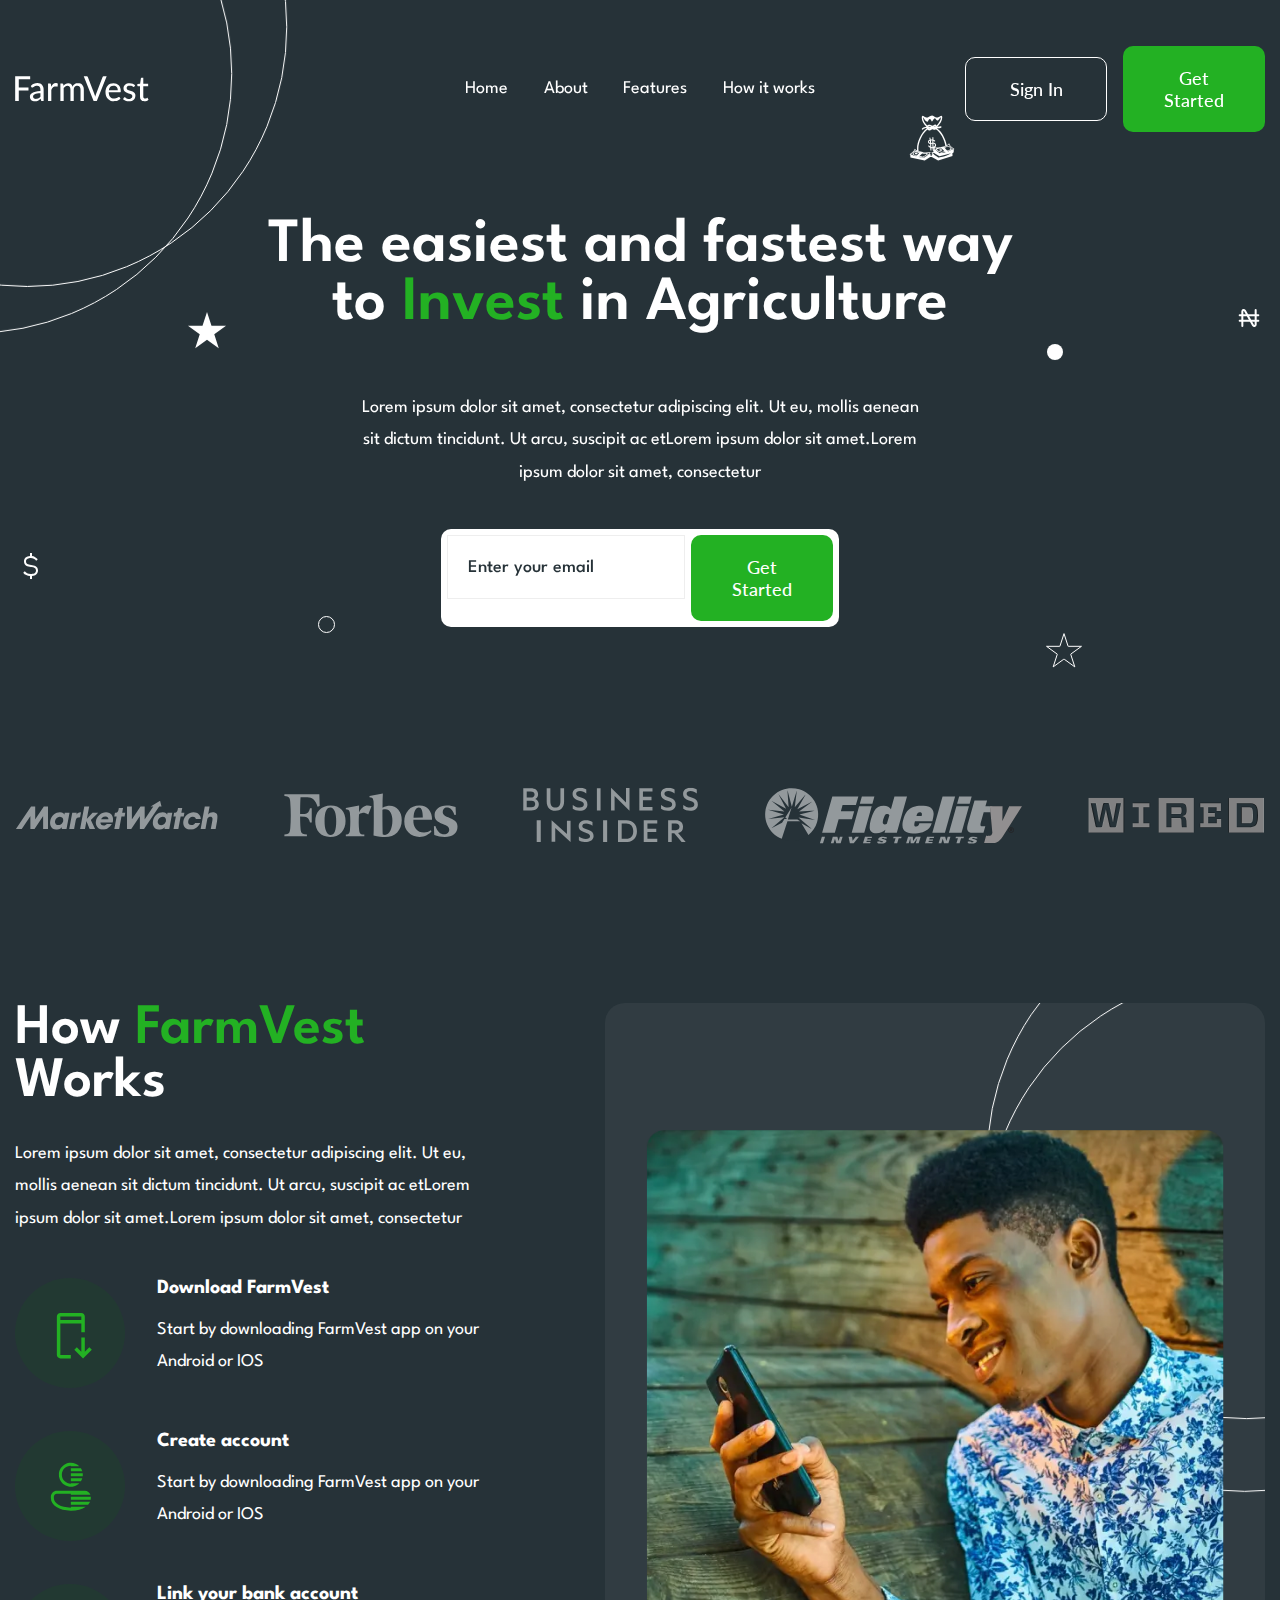
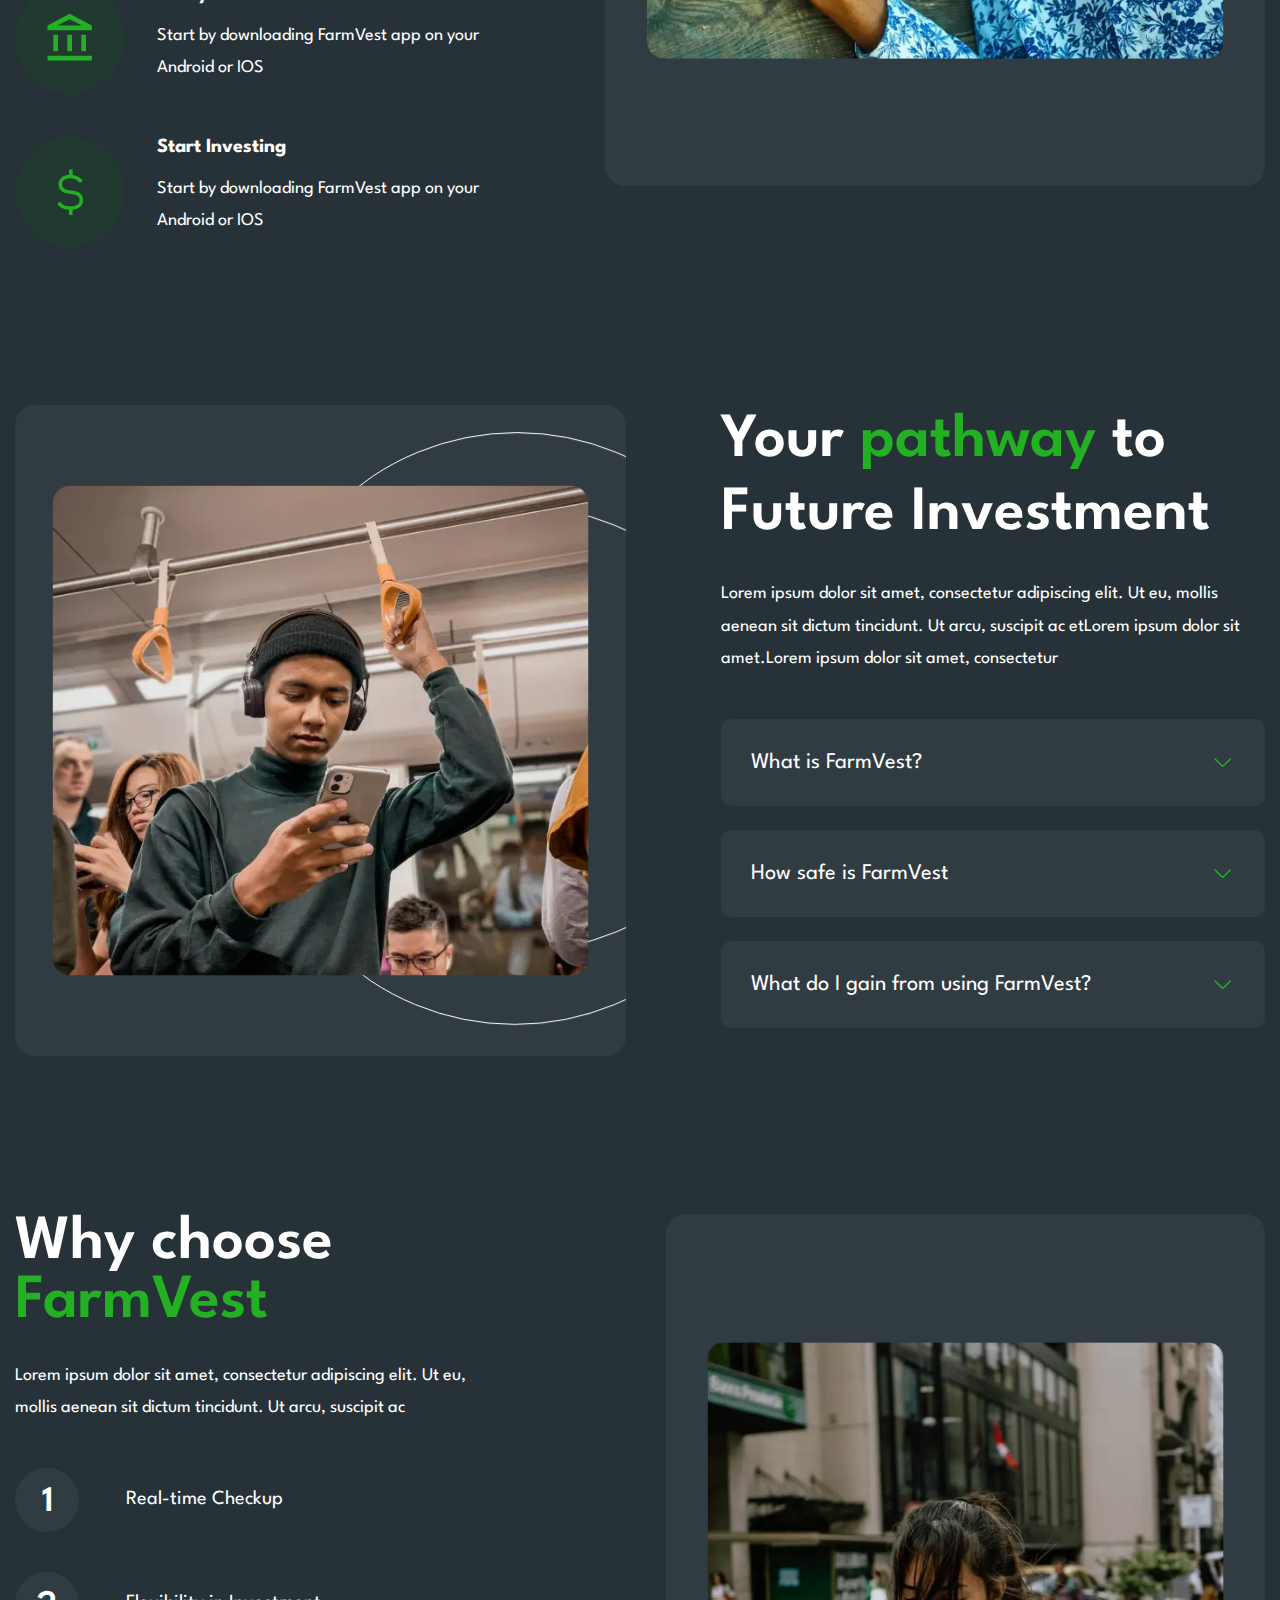
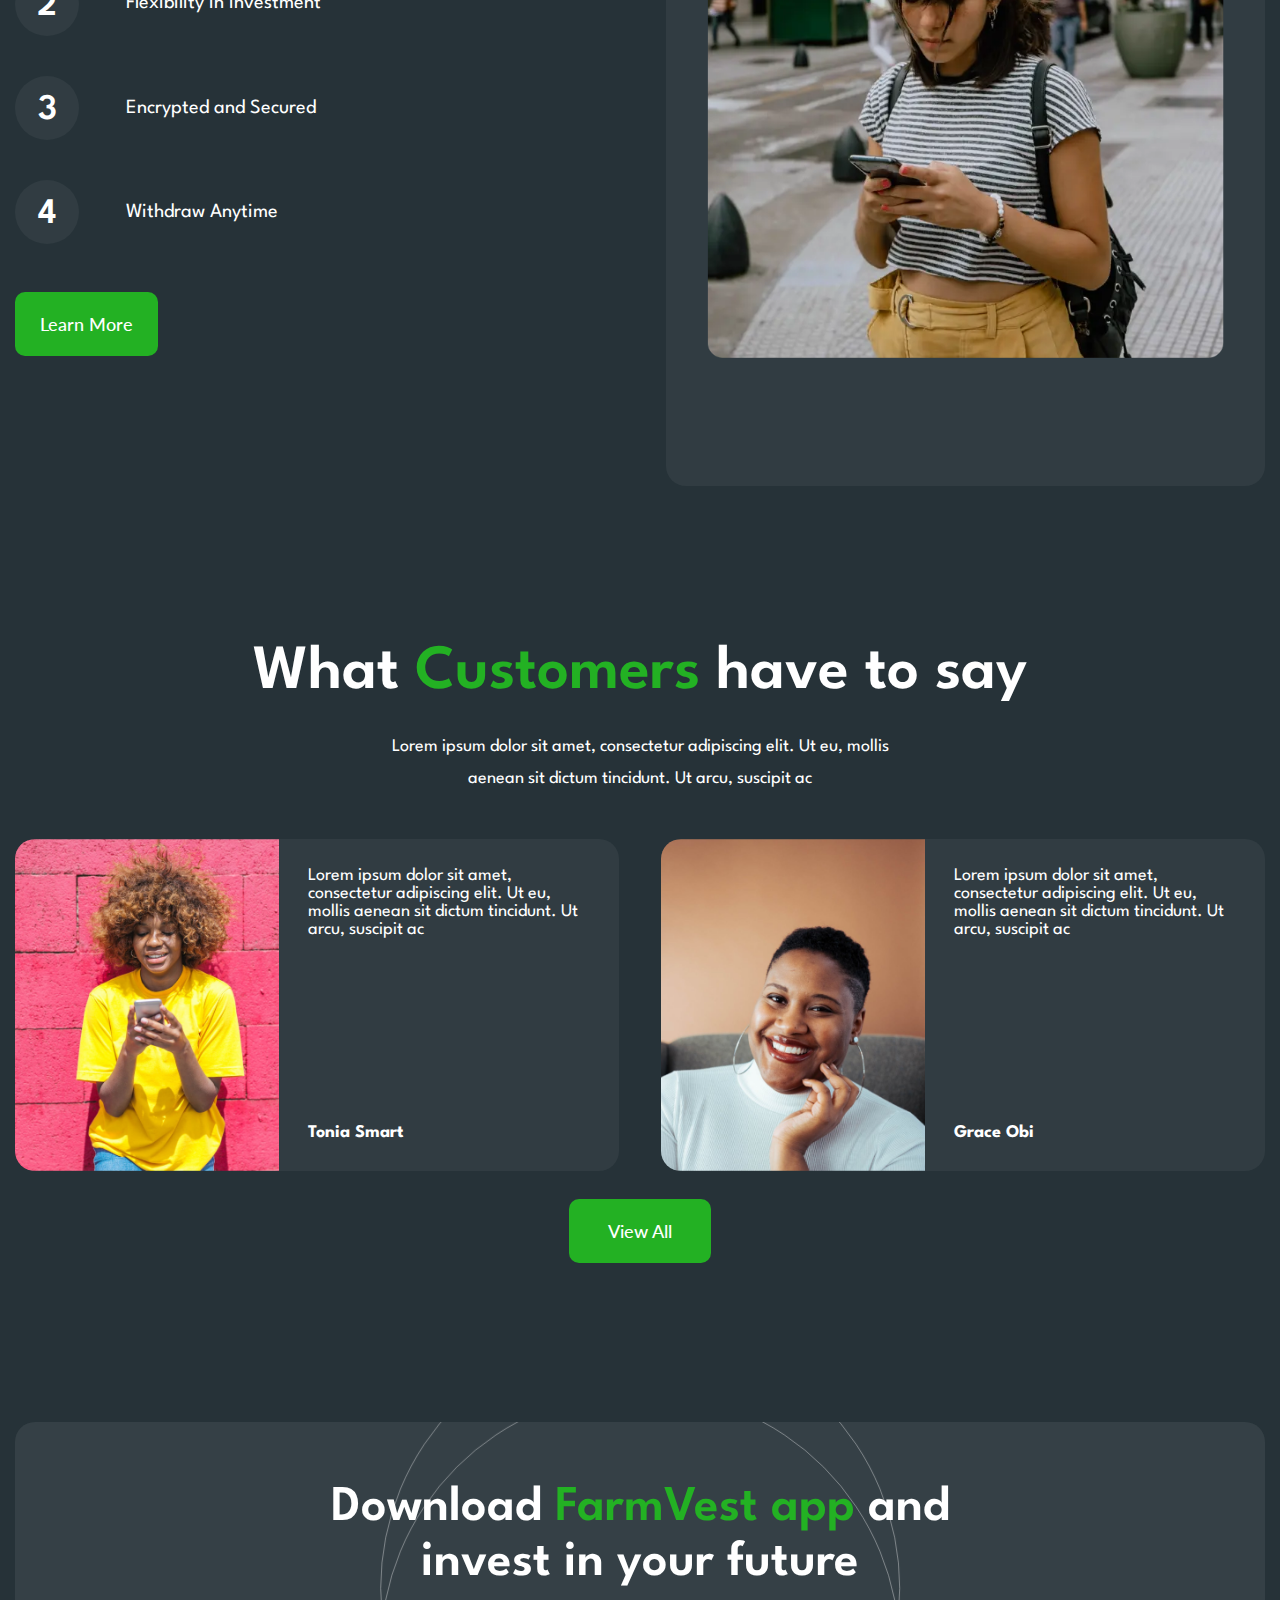
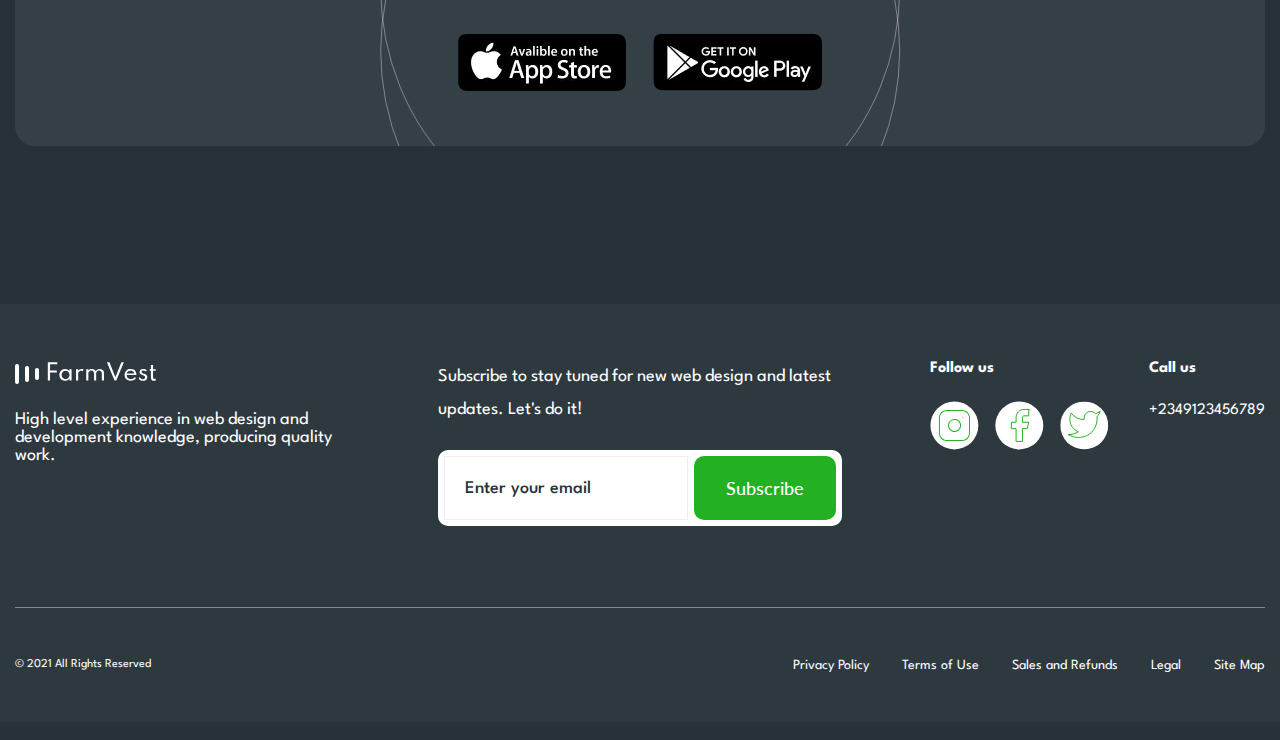
<file: index.html>
<!DOCTYPE html>
<html lang="en">

<head>
	<title>FarmVest</title>
	<meta charset="UTF-8">
	<meta name="format-detection" content="telephone=no">
	<!-- <style>body{opacity: 0;}</style> -->
	<link rel="stylesheet" href="css/style.min.css?_v=20231008101848">
	<link rel="shortcut icon" href="favicon.ico">
	<!-- <meta name="robots" content="noindex, nofollow"> -->
	<meta name="viewport" content="width=device-width, initial-scale=1.0">
</head>

<body>
	<div class="wrapper">
		<header class="header">
			<div class="header__container-big">
				<a href="" class="header__logo"><img src="img/FarmVest.svg" alt="Logo"></a>
				<div class="header__memu menu">
					<div class="menu__body">
						<ul class="menu__list">
							<li class="menu__item"><a href="" class="menu__link">Home</a></li>
							<li class="menu__item"><a href="" class="menu__link">About</a></li>
							<li class="menu__item"><a href="" class="menu__link">Features</a></li>
							<li class="menu__item"><a href="" class="menu__link">How it works</a></li>
						</ul>
					</div>
				</div>
				<div class="header__actions">
					<button class="header__button button button_border">Sign In</button>
					<button type="button" data-da=".menu__body,767.98" class="header__button button">Get Started</button>
					<button type="button" class="menu__icon icon-menu"><span></span></button>
				</div>
			</div>
		</header>
		<main class="page">
			<section class="page__main main-block">
				<div data-prlx-parent class="main-block__container-big">
					<div class="main-block__container">
						<div class="main-block__content">
							<h class="main-block__title title">
								The easiest and fastest way to <span>Invest</span> in Agriculture
							</h>
							<div class="main-block__text text">
								Lorem ipsum dolor sit amet, consectetur adipiscing elit. Ut eu, mollis aenean sit dictum
								tincidunt.
								Ut
								arcu, suscipit ac etLorem ipsum dolor sit amet.Lorem ipsum dolor sit amet, consectetur
							</div>
							<div class="main-block__form">
								<form action="#" class="form">
									<input data-required="email" autocomplete="off" type="text" name="form[]" data-error="Error" placeholder="Enter your email" class="form__input input">
									<button type="submit" class="form__button button">Get Started</button>
								</form>
							</div>
						</div>
						<div data-coefficient="100" data-prlx data-direction="1" class="main-block__icons icons-main-block">
							<div data-prlx-mouse data-prlx-cx="300" data-prlx-cy="300" data-prlx-dyr data-prlx-dxr class="icons-main-block__circle icons-main-block__circle_1"></div>
							<div data-prlx-mouse data-prlx-cx="300" data-prlx-cy="300" class="icons-main-block__circle icons-main-block__circle_2"></div>
							<div data-prlx-mouse data-prlx-cx="10" data-prlx-cy="10" class="icons-main-block__item icons-main-block__item_1">
								<img src="img/main-block/icons/01.svg" alt="icon">
							</div>
							<div data-prlx-mouse data-prlx-cx="10" data-prlx-cy="10" data-prlx-dxr data-prlx-dyr class="icons-main-block__item icons-main-block__item_2">
								<img src="img/main-block/icons/02.svg" alt="icon">
							</div>
							<div data-prlx-mouse data-prlx-cx="10" data-prlx-cy="10" class="icons-main-block__item icons-main-block__item_3">
								<img src="img/main-block/icons/03.svg" alt="icon">
							</div>
							<div data-prlx-mouse data-prlx-cx="10" data-prlx-cy="10" data-prlx-dxr data-prlx-dyr class="icons-main-block__item icons-main-block__item_4">
								<img src="img/main-block/icons/04.svg" alt="icon">
							</div>
							<div data-prlx-mouse data-prlx-cx="10" data-prlx-cy="10" class="icons-main-block__item icons-main-block__item_5">
								<img src="img/main-block/icons/05.svg" alt="icon">
							</div>
							<div data-prlx-mouse data-prlx-cx="10" data-prlx-cy="10" data-prlx-dxr data-prlx-dyr class="icons-main-block__item icons-main-block__item_6">
								<img src="img/main-block/icons/06.svg" alt="icon">
							</div>
							<div data-prlx-mouse data-prlx-cx="10" data-prlx-cy="10" class="icons-main-block__item icons-main-block__item_7">
								<img src="img/main-block/icons/07.svg" alt="icon">
							</div>
						</div>
					</div>
				</div>
			</section>
			<div class="page__partners partners">
				<div class="partners__container-big">
					<div class="partners__container">
						<div class="partners__item">
							<img src="img/partners-block/MarketWatch Logo.svg" alt="MarketWatch-partner">
						</div>
						<div class="partners__item">
							<img src="img/partners-block/Forbes.com Logo.svg" alt="Forbes-partner">
						</div>
						<div class="partners__item">
							<img src="img/partners-block/Business Insider Logo.svg" alt="Business-partner">
						</div>
						<div class="partners__item">
							<img src="img/partners-block/Fidelity Management and Research Company Logo.svg" alt="Fidelity-partner">
						</div>
						<div class="partners__item">
							<img src="img/partners-block/WIRED UK Logo undefined.svg" alt="WIRED-parner">
						</div>
					</div>
				</div>
			</div>
			<section data-prlx-mouse-wrapper class="page__how how">
				<div class="how__container-big">
					<div class="how__container">
						<div class="how__content">
							<h2 class="how__title title title_s64">How <span>FarmVest</span> Works</h2>
							<div class="how__text text">
								<p>
									Lorem ipsum dolor sit amet, consectetur adipiscing elit. Ut eu, mollis aenean sit dictum
									tincidunt. Ut arcu, suscipit ac etLorem ipsum dolor sit amet.Lorem ipsum dolor sit amet,
									consectetur
								</p>
							</div>
							<div class="how__steps steps-how">
								<div class="steps-how__item">
									<div class="steps-how__icon">
										<img src="img/how-block/carbon_mobile-download.svg" alt="icon">
									</div>
									<div class="steps-how__body">
										<div class="steps-how__title">Download FarmVest</div>
										<div class="steps-how__text text">Start by downloading FarmVest app
											on your Android or IOS</div>
									</div>
								</div>
								<div class="steps-how__item">
									<div class="steps-how__icon">
										<img src="img/how-block/fluent_inprivate-account-28-regular.svg" alt="icon">
									</div>
									<div class="steps-how__body">
										<div class="steps-how__title">Create account</div>
										<div class="steps-how__text text">Start by downloading FarmVest app
											on your Android or IOS</div>
									</div>
								</div>
								<div class="steps-how__item">
									<div class="steps-how__icon">
										<img src="img/how-block/ic_outline-account-balance.svg" alt="icon">
									</div>
									<div class="steps-how__body">
										<div class="steps-how__title">Link your bank account</div>
										<div class="steps-how__text text">Start by downloading FarmVest app
											on your Android or IOS</div>
									</div>
								</div>
								<div class="steps-how__item">
									<div class="steps-how__icon">
										<img src="img/how-block/carbon_currency-dollar.svg" alt="icon">
									</div>
									<div class="steps-how__body">
										<div class="steps-how__title">Start Investing</div>
										<div class="steps-how__text text">Start by downloading FarmVest app
											on your Android or IOS</div>
									</div>
								</div>
							</div>
						</div>
						<div data-prlx-parent class="how__image image-block">
							<div data-coefficient="50" data-prlx data-direction="-1" class="image-block__item">
								<picture><source srcset="img/how-block/unsplash_G_ov3T7WCZg.webp" type="image/webp"><img src="img/how-block/unsplash_G_ov3T7WCZg.png" alt="how-img"></picture>
							</div>
							<div data-prlx-mouse data-prlx-cx="300" data-prlx-cy="300" class="image-block__circle image-block__circle_1"></div>
							<div data-prlx-mouse data-prlx-cx="300" data-prlx-cy="300" data-prlx-dxr data-prlx-dyr class="image-block__circle image-block__circle_2"></div>
						</div>
					</div>
				</div>
			</section>
			<section data-prlx-mouse-wrapper class="page__pathway pathway">
				<div class="pathway__container-big">
					<div class="pathway__container">
						<div data-prlx-parent class="pathway__image image-block">
							<div data-coefficient="50" data-prlx data-direction="-1" class="image-block__item">
								<picture><source srcset="img/pathway-block/unsplash_oqY09oVTa3k.webp" type="image/webp"><img src="img/pathway-block/unsplash_oqY09oVTa3k.png" alt="pathway-img"></picture>
							</div>
							<div data-prlx-mouse data-prlx-cx="300" data-prlx-cy="300" class="image-block__circle image-block__circle_1"></div>
							<div data-prlx-mouse data-prlx-cx="300" data-prlx-cy="300" data-prlx-dxr data-prlx-dyr class="image-block__circle image-block__circle_2"></div>
						</div>
						<div class="pathway__content">
							<h2 class="pathway__title title">Your <span>pathway</span> to Future Investment</h2>
							<div class="pathway__text text">
								<p>
									Lorem ipsum dolor sit amet, consectetur adipiscing elit. Ut eu, mollis aenean sit dictum
									tincidunt. Ut arcu, suscipit ac etLorem ipsum dolor sit amet.Lorem ipsum dolor sit amet,
									consectetur
								</p>
							</div>
							<div data-spollers class="pathway__spollers spollers-pathway">
								<details class="spollers-pathway__item">
									<summary class="spollers-pathway__title">What is FarmVest?</summary>
									<div class="spollers-pathway__body text">Lorem ipsum dolor sit amet consectetur adipisicing
										elit.
										In quas
										perferendis quod ipsum quae sed maiores id debitis! Nesciunt officia nisi rem pariatur
										dolorum cumque quos! Explicabo quia natus amet.</div>
								</details>
								<details class="spollers-pathway__item">
									<summary class="spollers-pathway__title">How safe is FarmVest</summary>
									<div class="spollers-pathway__body text">Lorem ipsum dolor sit amet consectetur adipisicing
										elit.
										In quas
										perferendis quod ipsum quae sed maiores id debitis! Nesciunt officia nisi rem pariatur
										dolorum cumque quos! Explicabo quia natus amet.</div>
								</details>
								<details class="spollers-pathway__item">
									<summary class="spollers-pathway__title">What do I gain from using FarmVest?</summary>
									<div class="spollers-pathway__body text">Lorem ipsum dolor sit amet consectetur adipisicing
										elit.
										In quas
										perferendis quod ipsum quae sed maiores id debitis! Nesciunt officia nisi rem pariatur
										dolorum cumque quos! Explicabo quia natus amet.</div>
								</details>
							</div>
						</div>
					</div>
				</div>
			</section>
			<section data-prlx-mouse-wrapper class="page__why why">
				<div class="why__container-big">
					<div class="why__container">
						<div class="why__content">
							<h2 class="why__title title">Why choose <span>FarmVest</span></h2>
							<div class="why__text text">
								<p>
									Lorem ipsum dolor sit amet, consectetur adipiscing elit. Ut eu, mollis aenean sit dictum
									tincidunt. Ut arcu, suscipit ac
								</p>
							</div>
							<ol class="why__steps steps-why">
								<li class="steps-why__item">Real-time Checkup</li>
								<li class="steps-why__item">Flexibility in Investment</li>
								<li class="steps-why__item">Encrypted and Secured</li>
								<li class="steps-why__item">Withdraw Anytime</li>
							</ol>
							<a href="" class="why__button button">Learn More</a>
						</div>
						<div data-prlx-parent class="why__image image-block">
							<div data-coefficient="50" data-prlx data-direction="-1" class="image-block__item">
								<picture><source srcset="img/why-block/unsplash_L3W6GiQIRWA.webp" type="image/webp"><img src="img/why-block/unsplash_L3W6GiQIRWA.png" alt="why-image"></picture>
							</div>
						</div>
					</div>
				</div>
			</section>
			<section class="page__reviews reviews">
				<div class="reviews__container-big">
					<div class="reviews__container">
						<h2 class="reviews__title title">What <span>Customers</span> have to say</h2>
						<div class="reviews__text text">
							<p>
								Lorem ipsum dolor sit amet, consectetur adipiscing elit. Ut eu, mollis aenean sit dictum
								tincidunt. Ut arcu, suscipit ac
							</p>
						</div>
						<div class="reviews__items">
							<div class="reviews__item item-reviews">
								<div class="item-reviews__image-ibg">
									<img src="img/reviews-block/Rectangle 1.png" alt="Image">
								</div>
								<div class="item-reviews__body">
									<div class="item-reviews__text">Lorem ipsum dolor sit amet, consectetur adipiscing elit. Ut
										eu, mollis aenean sit dictum tincidunt. Ut arcu, suscipit ac</div>
									<div class="item-reviews__name">Tonia Smart</div>
								</div>
							</div>
							<div class="reviews__item item-reviews">
								<div class="item-reviews__image-ibg">
									<img src="img/reviews-block/Rectangle 2.png" alt="Image">
								</div>
								<div class="item-reviews__body">
									<div class="item-reviews__text">Lorem ipsum dolor sit amet, consectetur adipiscing elit. Ut
										eu, mollis aenean sit dictum tincidunt. Ut arcu, suscipit ac</div>
									<div class="item-reviews__name">Grace Obi</div>
								</div>
							</div>
						</div>
						<button type="button" class="reviews__button button">View All</button>
					</div>
				</div>
			</section>
			<section data-prlx-mouse-wrapper class="page__download download">
				<div class="download__container-big">
					<div class="download__container">
						<div class="download__body">
							<h2 class="download__title title  title_s56">Download <span>FarmVest app</span>
								and invest in your future</h2>
							<div class="download__apps">
								<a href="" class="download__app">
									<picture><source srcset="img/download-block/appstore.webp" type="image/webp"><img src="img/download-block/appstore.png" alt="AppStore"></picture>
								</a>
								<a href="" class="download__app">
									<picture><source srcset="img/download-block/Group.webp" type="image/webp"><img src="img/download-block/Group.png" alt="Google-play"></picture>
								</a>
							</div>
							<div data-prlx-mouse data-prlx-cx="300" data-prlx-cy="300" class="download__circle download__circle_1"></div>
							<div data-prlx-mouse data-prlx-cx="300" data-prlx-cy="300" data-prlx-dxr data-prlx-dyr class="download__circle download__circle_2"></div>
						</div>
					</div>
				</div>
			</section>
		</main>
		<footer class="footer">
			<div class="footer__container-big">
				<div class="footer__main main-footer">
					<div class="main-footer__info">
						<a href="" class="main-footer__logo">
							<img src="img/footer-block/SiteLogo.svg" alt="Logo">
						</a>
						<div class="main-footer__text">High level experience in web design and development knowledge, producing
							quality work.</div>
					</div>
					<div class="main-footer__form form-main">
						<div class="form-main__text text">Subscribe to stay tuned for new web design and latest updates. Let's do
							it!
						</div>
						<form action="#" class="form-main__form form">
							<input data-required="email" autocomplete="off" type="text" name="form[]" data-error="Error" placeholder="Enter your email" class="form__input input">
							<button type="submit" class="form__button button">Subscribe</button>
						</form>
					</div>
					<div class="main-footer__contacts">
						<div class="main-footer__social">
							<div class="main-footer__label">Follow us</div>
							<div class="social">
								<a href="" class="social__item">
									<img src="img/footer-block/footer-icon/inst.svg" alt="Insta">
								</a>
								<a href="" class="social__item">
									<img src="img/footer-block/footer-icon/facebook.svg" alt="facebook">
								</a>
								<a href="" class="social__item">
									<img src="img/footer-block/footer-icon/twitter.svg" alt="twitter">
								</a>
							</div>
						</div>
						<div class="main-footer__call-us">
							<div class="main-footer__label">Call us</div>
							<a href="tel:+2349123456789" class="main-footer__phone">+2349123456789</a>
						</div>
					</div>
				</div>
				<div class="footer__bottom">
					<div class="footer__copy">© 2021 All Rights Reserved</div>
					<nav class="footer__menu menu-footer">
						<ul class="menu-footer__list">
							<li class="menu-footer__item">
								<a href="" class="menu-footer__link">Privacy Policy</a>
							</li>
							<li class="menu-footer__item">
								<a href="" class="menu-footer__link">Terms of Use</a>
							</li>
							<li class="menu-footer__item">
								<a href="" class="menu-footer__link">Sales and Refunds</a>
							</li>
							<li class="menu-footer__item">
								<a href="" class="menu-footer__link">Legal</a>
							</li>
							<li class="menu-footer__item">
								<a href="" class="menu-footer__link">Site Map</a>
							</li>
						</ul>
					</nav>
				</div>
			</div>
		</footer>
	</div>
	<div id="popup" aria-hidden="true" class="popup">
		<div class="popup__wrapper">
			<div class="popup__content">
				<button data-close type="button" class="popup__close"></button>
				<div class="popup__text">

				</div>
			</div>
		</div>
	</div>
	<script src="js/app.min.js?_v=20231008101848"></script>
</body>

</html>
</file>
<file: css/style.min.css>
@charset "UTF-8";@import url(https://fonts.googleapis.com/css?family=League+Spartan:300,regular,500,600,700&display=swap);@import url(https://fonts.googleapis.com/css?family=Lato:regular,500&display=swap);*{padding:0;margin:0;border:0}*,:after,:before{-webkit-box-sizing:border-box;box-sizing:border-box}body,html{height:100%;min-width:320px}body{color:#fff;line-height:1;font-family:"League Spartan";font-size:1.125rem;-ms-text-size-adjust:100%;-moz-text-size-adjust:100%;-webkit-text-size-adjust:100%;-webkit-font-smoothing:antialiased;-moz-osx-font-smoothing:grayscale}button,input,textarea{font-family:"League Spartan";font-size:inherit;line-height:inherit}button{cursor:pointer;color:inherit;background-color:transparent}a{color:inherit;text-decoration:none}ul li{list-style:none}img{vertical-align:top}h1,h2,h3,h4,h5,h6{font-weight:inherit;font-size:inherit}body{background-color:#263238}.lock body{overflow:hidden;-ms-touch-action:none;touch-action:none;-ms-scroll-chaining:none;overscroll-behavior:none}.wrapper{min-height:100%;display:-webkit-box;display:-ms-flexbox;display:flex;-webkit-box-orient:vertical;-webkit-box-direction:normal;-ms-flex-direction:column;flex-direction:column;overflow:hidden}@supports (overflow:clip){.wrapper{overflow:clip}}.wrapper>main{-webkit-box-flex:1;-ms-flex:1 1 auto;flex:1 1 auto}.wrapper>*{min-width:0}[class*=__container]{max-width:88.75rem;margin:0 auto}[class*=__container-big]{max-width:103.125rem;-webkit-box-sizing:border-box;box-sizing:border-box;margin:0 auto;padding:0 .9375rem}.form{max-width:33.3125rem;background-color:#fff;border-radius:.625rem;display:-webkit-box;display:-ms-flexbox;display:flex;padding:.375rem;gap:.375rem;position:relative}.form__input{height:4rem;-webkit-box-flex:1;-ms-flex:1 1 auto;flex:1 1 auto;padding:0 1.25rem;color:#263238;font-weight:500}.form__input::-webkit-input-placeholder{color:#263238}.form__input::-moz-placeholder{color:#263238}.form__input:-ms-input-placeholder{color:#263238}.form__input::-ms-input-placeholder{color:#263238}.form__input::placeholder{color:#263238}.form__input._form-error{color:red}.form__input._form-error::-webkit-input-placeholder{color:red}.form__input._form-error::-moz-placeholder{color:red}.form__input._form-error:-ms-input-placeholder{color:red}.form__input._form-error::-ms-input-placeholder{color:red}.form__input._form-error::placeholder{color:red}.form__button{min-width:10.1875rem}.form__error{position:absolute;top:100%;left:0;color:red;font-size:1rem;margin:.625rem;padding-left:1.625rem}.button{font-family:Lato;font-weight:500;text-align:center;display:inline-block;line-height:1.2222222222;padding:1.3125rem 1.5625rem;background-color:#23b123;border-radius:.625rem;-webkit-transition:all .3s ease 0s;transition:all .3s ease 0s}.button_border{background-color:transparent;border:1px solid #fff;padding:1.25rem 1.5625rem}.button--fw{width:100%}input[type=email],input[type=tel],input[type=text],textarea{-webkit-appearance:none;-moz-appearance:none;appearance:none}.input{border-radius:0!important;width:100%;display:block;padding:0 20px;border:1px solid #eee}.input[placeholder]:not([data-placeholder-nohiden])::-webkit-input-placeholder{-webkit-transition:opacity .3s;transition:opacity .3s}.input[placeholder]:not([data-placeholder-nohiden])::-moz-placeholder{-moz-transition:opacity .3s;transition:opacity .3s}.input[placeholder]:not([data-placeholder-nohiden]):-ms-input-placeholder{-ms-transition:opacity .3s;transition:opacity .3s}.input[placeholder]:not([data-placeholder-nohiden])::-ms-input-placeholder{-ms-transition:opacity .3s;transition:opacity .3s}.input[placeholder]:not([data-placeholder-nohiden])::placeholder{-webkit-transition:opacity .3s;transition:opacity .3s}.input[placeholder]:not([data-placeholder-nohiden]):focus::-webkit-input-placeholder{opacity:0}.input[placeholder]:not([data-placeholder-nohiden]):focus::-moz-placeholder{opacity:0}.input[placeholder]:not([data-placeholder-nohiden]):focus:-ms-input-placeholder{opacity:0}.input[placeholder]:not([data-placeholder-nohiden]):focus::-ms-input-placeholder{opacity:0}.input[placeholder]:not([data-placeholder-nohiden]):focus::placeholder{opacity:0}textarea.input{resize:none;padding:0 0}[class*=-ibg]{position:relative}[class*=-ibg] img{position:absolute;width:100%;height:100%;top:0;left:0;-o-object-fit:cover;object-fit:cover}[class*=-ibg--contain] img{-o-object-fit:contain;object-fit:contain}.title{font-size:4.375rem;font-weight:600;line-height:.9285714286;color:#fff}.title_s56{line-height:1.1071428571}.title span{color:#23b123}.text{line-height:180%}.image-block{-ms-flex-item-align:start;-ms-grid-row-align:start;align-self:start;display:-webkit-box;display:-ms-flexbox;display:flex;overflow:hidden;background-color:rgba(255,255,255,.05);border-radius:1.25rem;position:relative}.image-block__circle{position:absolute;top:0;right:0}.image-block__circle::before{content:"";position:absolute;border-radius:50%;border:1px solid #fff;width:100%;height:100%;top:0;left:0}.image-block__circle_1::before{-webkit-transform:translate(calc(50% - 1.125rem),-20%);-ms-transform:translate(calc(50% - 1.125rem),-20%);transform:translate(calc(50% - 1.125rem),-20%)}.image-block__circle_2::before{-webkit-transform:translate(calc(50% - 1.25rem),-6%);-ms-transform:translate(calc(50% - 1.25rem),-6%);transform:translate(calc(50% - 1.25rem),-6%)}.image-block__item{text-align:center;position:relative;z-index:2;-webkit-box-flex:1;-ms-flex:1 1 100%;flex:1 1 100%}.image-block__item img{max-width:100%}.header{position:fixed;z-index:50;top:0;left:0;width:100%;-webkit-transition:all .3s ease 0s;transition:all .3s ease 0s}.header._header-scroll{padding-top:1.25rem;padding-bottom:1.25rem;background-color:rgba(0,0,0,.8)}.header__container-big{display:-ms-grid;display:grid;-ms-grid-columns:18.75rem 1fr 18.75rem;grid-template-columns:18.75rem 1fr 18.75rem;-webkit-box-align:center;-ms-flex-align:center;align-items:center}.header__logo{position:relative;z-index:5}.header__logo img{max-width:100%}.header__actions{position:relative;z-index:5;display:-webkit-box;display:-ms-flexbox;display:flex;gap:1rem;-webkit-box-align:center;-ms-flex-align:center;align-items:center}.menu{padding:0 .625rem}.menu__list{display:-webkit-box;display:-ms-flexbox;display:flex;-ms-flex-wrap:wrap;flex-wrap:wrap;-webkit-box-pack:center;-ms-flex-pack:center;justify-content:center;-webkit-box-align:center;-ms-flex-align:center;align-items:center;row-gap:.625rem;-webkit-column-gap:2.75rem;-moz-column-gap:2.75rem;column-gap:2.75rem}.menu__link{-webkit-transition:color .3s ease 0s;transition:color .3s ease 0s}.menu__link:hover{color:#23b123}.icon-menu{display:none}.footer{background-color:rgba(53,64,70,.5)}.footer__main{border-bottom:1px solid rgba(255,255,255,.42)}.footer__bottom{display:-webkit-box;display:-ms-flexbox;display:flex;-webkit-box-align:center;-ms-flex-align:center;align-items:center;-webkit-box-pack:justify;-ms-flex-pack:justify;justify-content:space-between;gap:1.875rem}.footer__copy{font-size:.75rem;line-height:1.1666666667}.main-footer{display:-ms-grid;display:grid;-webkit-column-gap:1.25rem;-moz-column-gap:1.25rem;column-gap:1.25rem;row-gap:2.5rem;-ms-grid-columns:(1fr)[3];grid-template-columns:repeat(3,1fr)}.main-footer__info{max-width:20.625rem}.main-footer__logo{display:inline-block}.main-footer__logo:not(:last-child){margin-bottom:1.5rem}.main-footer__form{-ms-grid-column-align:center;justify-self:center}.main-footer__contacts{display:-webkit-box;display:-ms-flexbox;display:flex}.main-footer__label{font-weight:700;font-size:1rem}.main-footer__label:not(:last-child){margin-bottom:1.5rem}.main-footer__phone{font-size:1rem}.form-main__text:not(:last-child){margin-bottom:1.5rem}.social{display:-webkit-box;display:-ms-flexbox;display:flex;gap:1rem}.social__item{-webkit-box-flex:0;-ms-flex:0 0 3rem;flex:0 0 3rem;height:3rem}.menu-footer__list{display:-webkit-box;display:-ms-flexbox;display:flex;-ms-flex-wrap:wrap;flex-wrap:wrap;-webkit-box-pack:center;-ms-flex-pack:center;justify-content:center}.menu-footer__link{font-size:.875rem;line-height:1.1428571429}.main-block__container-big{position:relative}.main-block__content{position:relative;z-index:2;display:-webkit-box;display:-ms-flexbox;display:flex;-webkit-box-orient:vertical;-webkit-box-direction:normal;-ms-flex-direction:column;flex-direction:column;-webkit-box-pack:center;-ms-flex-pack:center;justify-content:center;-webkit-box-align:center;-ms-flex-align:center;align-items:center;text-align:center}.main-block__title{max-width:46.875rem}.main-block__text{max-width:35.625rem}.icons-main-block{position:absolute;width:100%;height:100%;top:0;left:0;pointer-events:none}.icons-main-block__item{position:absolute}.icons-main-block__item_1{top:69.3018480493%;left:.9375rem}.icons-main-block__item_2{top:38.9117043121%;left:14.6296296296%}.icons-main-block__item_3{top:77.7207392197%;left:24.8765432099%}.icons-main-block__item_4{top:13.7577002053%;left:70.9259259259%}.icons-main-block__item_5{top:43.0184804928%;left:81.7901234568%}.icons-main-block__item_6{top:79.6714579055%;left:81.5432098765%}.icons-main-block__item_7{top:37.6796714579%;right:.9375rem}.icons-main-block__circle{pointer-events:none;position:absolute;top:0;left:0}.icons-main-block__circle::before{content:"";display:block;border-radius:50%;border:.0625rem solid #fff;width:100%;height:100%}.icons-main-block__circle_1::before{-webkit-transform:translate(calc(-50% - 1.75rem),-37%);-ms-transform:translate(calc(-50% - 1.75rem),-37%);transform:translate(calc(-50% - 1.75rem),-37%)}.icons-main-block__circle_2::before{-webkit-transform:translate(calc(-50% + 1.6875rem),-46%);-ms-transform:translate(calc(-50% + 1.6875rem),-46%);transform:translate(calc(-50% + 1.6875rem),-46%)}.partners__container{display:-webkit-box;display:-ms-flexbox;display:flex;-webkit-box-pack:justify;-ms-flex-pack:justify;justify-content:space-between;gap:1.5625rem;-webkit-box-align:center;-ms-flex-align:center;align-items:center;-ms-flex-wrap:wrap;flex-wrap:wrap}.partners__item{text-align:center}.partners__item img{max-width:100%}.how__container{-webkit-column-gap:1.875rem;-moz-column-gap:1.875rem;column-gap:1.875rem;display:-ms-grid;display:grid}.steps-how__item{max-width:30.625rem;display:-webkit-box;display:-ms-flexbox;display:flex;-webkit-box-align:start;-ms-flex-align:start;align-items:flex-start;gap:2rem}.steps-how__icon{border-radius:50%;-webkit-box-flex:0;-ms-flex:0 0 6.875rem;flex:0 0 6.875rem;width:6.875rem;height:6.875rem;display:-webkit-box;display:-ms-flexbox;display:flex;-webkit-box-pack:center;-ms-flex-pack:center;justify-content:center;-webkit-box-align:center;-ms-flex-align:center;align-items:center;background-color:rgba(0,128,0,.1)}.steps-how__title{font-size:1.25rem;font-weight:700}.steps-how__title:not(:last-child){margin-bottom:1rem}.pathway__container{display:-webkit-box;display:-ms-flexbox;display:flex;row-gap:1.875rem}.pathway__image{-webkit-box-flex:0;-ms-flex:0 0 48.8732394366%;flex:0 0 48.8732394366%}.pathway__image .image-block__circle{top:auto;right:auto;left:0;bottom:0}.pathway__image .image-block__circle_1{-webkit-transform:translate(calc(-50% + 1.125rem),20%);-ms-transform:translate(calc(-50% + 1.125rem),20%);transform:translate(calc(-50% + 1.125rem),20%)}.pathway__image .image-block__circle_2{-webkit-transform:translate(calc(-50% + 1.25rem),6%);-ms-transform:translate(calc(-50% + 1.25rem),6%);transform:translate(calc(-50% + 1.25rem),6%)}.pathway__content{-webkit-box-flex:1;-ms-flex:1 1 auto;flex:1 1 auto}.pathway__spollers{display:-ms-grid;display:grid;gap:1.5rem}.spollers-pathway{overflow:hidden}.spollers-pathway__item{background-color:rgba(255,255,255,.05);border-radius:.625rem;overflow:hidden}.spollers-pathway__title{width:100%;background-color:transparent;display:block;text-align:left;padding:1.5rem 1.875rem;display:-webkit-box;display:-ms-flexbox;display:flex;-webkit-box-align:center;-ms-flex-align:center;align-items:center;gap:.625rem;-webkit-box-pack:justify;-ms-flex-pack:justify;justify-content:space-between;line-height:175%}.spollers-pathway__title::after{content:"";background:url(../img/icons/arrow-down.svg) center/100% no-repeat;-webkit-box-flex:0;-ms-flex:0 0 1.5rem;flex:0 0 1.5rem;height:1.5rem;-webkit-transition:all .3s ease 0s;transition:all .3s ease 0s}.spollers-pathway__title._spoller-active::after{-webkit-transform:rotate(-180deg);-ms-transform:rotate(-180deg);transform:rotate(-180deg)}.spollers-pathway__body{padding:0 1.875rem 1.5rem 1.875rem}.why__container{row-gap:1.875rem;-webkit-column-gap:1.875rem;-moz-column-gap:1.875rem;column-gap:1.875rem;display:-ms-grid;display:grid}.why__button{min-width:13.875rem}.why__image{padding:0}.steps-why{list-style-type:none;counter-reset:item;display:-ms-grid;display:grid}.steps-why__item{font-size:1.25rem;line-height:2.75;display:-webkit-box;display:-ms-flexbox;display:flex;-webkit-box-align:center;-ms-flex-align:center;align-items:center}.steps-why__item::before{counter-increment:item;content:counter(item);border-radius:50%;width:4rem;height:4rem;background-color:rgba(255,255,255,.05);font-weight:600;font-size:2.25rem;text-align:center;line-height:4.375rem}.reviews__container{display:-ms-grid;display:grid;-webkit-box-align:center;-ms-flex-align:center;align-items:center;justify-items:center}.reviews__title{text-align:center}.reviews__text{text-align:center;max-width:31.25rem}.reviews__items{display:-webkit-box;display:-ms-flexbox;display:flex}.reviews__item{-webkit-box-flex:0;-ms-flex:0 1 50%;flex:0 1 50%}.reviews__button{min-width:13.875rem}.item-reviews{display:-webkit-box;display:-ms-flexbox;display:flex;border-radius:1.25rem;background-color:rgba(255,255,255,.05);overflow:hidden}.item-reviews__image-ibg{padding-bottom:54.9562682216%;-webkit-box-flex:0;-ms-flex:0 0 43.7317784257%;flex:0 0 43.7317784257%}.item-reviews__body{display:-webkit-box;display:-ms-flexbox;display:flex;-webkit-box-orient:vertical;-webkit-box-direction:normal;-ms-flex-direction:column;flex-direction:column;gap:.9375rem;-webkit-box-pack:justify;-ms-flex-pack:justify;justify-content:space-between}.item-reviews__name{font-weight:700}.download__body{overflow:hidden;position:relative;background-color:rgba(255,255,255,.07);border-radius:1.25rem;text-align:center;display:-ms-grid;display:grid;-webkit-box-pack:center;-ms-flex-pack:center;justify-content:center}.download__title{max-width:40.625rem}.download__apps{display:-webkit-box;display:-ms-flexbox;display:flex;-webkit-box-pack:center;-ms-flex-pack:center;justify-content:center;-webkit-box-align:center;-ms-flex-align:center;align-items:center;gap:1.625rem;-ms-flex-wrap:wrap;flex-wrap:wrap}.download__circle{position:absolute;top:0;left:50%}.download__circle::before{content:"";position:absolute;border-radius:50%;border:1px solid rgba(255,255,255,.37);width:100%;height:100%;top:0;left:0}.download__circle_1::before{-webkit-transform:translate(-50%,-18%);-ms-transform:translate(-50%,-18%);transform:translate(-50%,-18%)}.download__circle_2::before{-webkit-transform:translate(-50%,-6%);-ms-transform:translate(-50%,-6%);transform:translate(-50%,-6%)}@media (min-width:29.99875em){.main-footer__contacts{-ms-grid-column-align:end;justify-self:end}}@media (min-width:61.99875em){.button{min-width:8.875rem}.how__container{-ms-grid-columns:1fr 52.8169014085%;grid-template-columns:1fr 52.8169014085%}.why__container{-ms-grid-columns:1fr 47.8873239437%;grid-template-columns:1fr 47.8873239437%}}@media (min-width:88.75em){.how__content{padding-right:5.9375rem}.pathway__content{padding-left:7.875rem}.why__content{padding-right:11.0625rem}}@media (min-width:103.125em){.title{font-size:4.375rem}.title_s64{font-size:4rem}.title_s56{font-size:3.5rem}.image-block{padding-bottom:10.3125rem}.image-block{padding-top:10.3125rem}.image-block{padding-right:2.8125rem}.image-block{padding-left:2.8125rem}.image-block__circle{width:36.5625rem}.image-block__circle{height:36.5625rem}.header{padding-top:3.75rem}.header{padding-bottom:3.75rem}.menu__list{-webkit-column-gap:2.75rem;-moz-column-gap:2.75rem;column-gap:2.75rem}.footer__main{padding-top:4.25rem}.footer__main{padding-bottom:6.25rem}.footer__bottom{padding-top:3.4375rem}.footer__bottom{padding-bottom:3.4375rem}.main-footer__contacts{gap:3rem}.menu-footer__list{gap:2.5rem}.main-block__content{padding-top:15.625rem}.main-block__content{padding-bottom:12.5rem}.main-block__title:not(:last-child){margin-bottom:4.3125rem}.main-block__text:not(:last-child){margin-bottom:3rem}.icons-main-block__circle{width:36.5625rem}.icons-main-block__circle{height:36.5625rem}.partners{padding-bottom:12.5rem}.how{padding-bottom:6.25rem}.how__title:not(:last-child){margin-bottom:2rem}.how__text:not(:last-child){margin-bottom:3rem}.steps-how__item:not(:last-child){margin-bottom:3rem}.pathway{padding-top:6.25rem}.pathway{padding-bottom:6.25rem}.pathway__image{padding-bottom:6.1875rem}.pathway__image{padding-top:6.1875rem}.pathway__image{padding-right:2.5rem}.pathway__image{padding-left:2.5rem}.pathway__title{line-height:4.875rem}.pathway__title:not(:last-child){margin-bottom:1.875rem}.pathway__text:not(:last-child){margin-bottom:3rem}.spollers-pathway__title{font-size:1.5rem}.why{padding-bottom:6.25rem}.why{padding-top:6.25rem}.why__title:not(:last-child){margin-bottom:2rem}.why__text:not(:last-child){margin-bottom:3rem}.why__steps:not(:last-child){margin-bottom:3.4375rem}.steps-why{gap:3rem}.steps-why__item{gap:3.3125rem}.reviews{padding-bottom:12.5rem}.reviews{padding-top:6.25rem}.reviews__title:not(:last-child){margin-bottom:2rem}.reviews__text:not(:last-child){margin-bottom:3rem}.reviews__items{gap:3rem}.reviews__items:not(:last-child){margin-bottom:2rem}.item-reviews__body{padding:2rem}.download{padding-bottom:12.5rem}.download__body{padding-top:4.375rem}.download__body{padding-bottom:4.0625rem}.download__body{padding-left:1.875rem}.download__body{padding-right:1.875rem}.download__title:not(:last-child){margin-bottom:3.0625rem}.download__circle{width:36.5625rem}.download__circle{height:36.5625rem}}@media (max-width:20em){.title{font-size:2.8125rem}.title_s64{font-size:2.5rem}.title_s56{font-size:2.1875rem}.image-block{padding-bottom:1.875rem}.image-block{padding-top:1.875rem}.image-block{padding-right:1.875rem}.image-block{padding-left:1.875rem}.image-block__circle{width:21.875rem}.image-block__circle{height:21.875rem}.header{padding-top:.625rem}.header{padding-bottom:.625rem}.menu__list{-webkit-column-gap:.9375rem;-moz-column-gap:.9375rem;column-gap:.9375rem}.footer__main{padding-top:1.875rem}.footer__main{padding-bottom:1.875rem}.footer__bottom{padding-top:1.875rem}.footer__bottom{padding-bottom:1.875rem}.main-footer__contacts{gap:1.25rem}.menu-footer__list{gap:.9375rem}.main-block__content{padding-top:8.125rem}.main-block__content{padding-bottom:3.125rem}.main-block__title:not(:last-child){margin-bottom:1.875rem}.main-block__text:not(:last-child){margin-bottom:1.25rem}.icons-main-block__circle{width:21.875rem}.icons-main-block__circle{height:21.875rem}.partners{padding-bottom:3.125rem}.how{padding-bottom:1.5625rem}.how__title:not(:last-child){margin-bottom:1.25rem}.how__text:not(:last-child){margin-bottom:1.875rem}.steps-how__item:not(:last-child){margin-bottom:1.875rem}.pathway{padding-top:1.5625rem}.pathway{padding-bottom:1.5625rem}.pathway__image{padding-bottom:1.875rem}.pathway__image{padding-top:1.875rem}.pathway__image{padding-right:1.875rem}.pathway__image{padding-left:1.875rem}.pathway__title{line-height:3.75rem}.pathway__title:not(:last-child){margin-bottom:1.25rem}.pathway__text:not(:last-child){margin-bottom:1.875rem}.spollers-pathway__title{font-size:1.125rem}.why{padding-bottom:1.5625rem}.why{padding-top:1.5625rem}.why__title:not(:last-child){margin-bottom:1.25rem}.why__text:not(:last-child){margin-bottom:1.875rem}.why__steps:not(:last-child){margin-bottom:1.875rem}.steps-why{gap:1.25rem}.steps-why__item{gap:1.875rem}.reviews{padding-bottom:3.125rem}.reviews{padding-top:1.5625rem}.reviews__title:not(:last-child){margin-bottom:1.25rem}.reviews__text:not(:last-child){margin-bottom:1.875rem}.reviews__items{gap:1.5625rem}.reviews__items:not(:last-child){margin-bottom:1.25rem}.item-reviews__body{padding:1.25rem}.download{padding-bottom:3.125rem}.download__body{padding-top:1.875rem}.download__body{padding-bottom:1.875rem}.download__body{padding-left:1.25rem}.download__body{padding-right:1.25rem}.download__title:not(:last-child){margin-bottom:1.25rem}.download__circle{width:21.875rem}.download__circle{height:21.875rem}}@media (max-width:73.75em){.main-footer__contacts{-webkit-box-orient:vertical;-webkit-box-direction:normal;-ms-flex-direction:column;flex-direction:column}}@media (max-width:68.75em){.partners__container{-webkit-box-pack:center;-ms-flex-pack:center;justify-content:center}}@media (max-width:67.5em){.header__container-big{-ms-grid-columns:auto 1fr auto;grid-template-columns:auto 1fr auto}}@media (max-width:61.99875em){.button{padding:.9375rem 1.25rem}.button_border{padding:.875rem 1.25rem}.title{text-align:center;margin:0 auto}.main-footer{-ms-grid-columns:(1fr)[2];grid-template-columns:repeat(2,1fr)}.main-footer__info{-webkit-box-ordinal-group:2;-ms-flex-order:1;order:1}.main-footer__form{-webkit-box-ordinal-group:4;-ms-flex-order:3;order:3}.main-footer__contacts{-webkit-box-ordinal-group:3;-ms-flex-order:2;order:2}.how__text{text-align:center}.steps-how{padding-bottom:3.75rem}.pathway__container{-webkit-box-orient:vertical;-webkit-box-direction:reverse;-ms-flex-direction:column-reverse;flex-direction:column-reverse}.pathway__image{width:100%}.pathway__text{text-align:center}.why__text{margin:0 auto;text-align:center;max-width:35.625rem}.item-reviews{-webkit-box-orient:vertical;-webkit-box-direction:normal;-ms-flex-direction:column;flex-direction:column}}@media (max-width:47.99875em){.menu__body{position:fixed;width:100%;height:100%;display:-webkit-box;display:-ms-flexbox;display:flex;-webkit-box-orient:vertical;-webkit-box-direction:normal;-ms-flex-direction:column;flex-direction:column;-webkit-box-align:center;-ms-flex-align:center;align-items:center;left:100%;-webkit-transition:all .3s ease 0s;transition:all .3s ease 0s;top:0;overflow:auto;background-color:#263238;gap:1.875rem;padding-left:.9375rem;padding-right:.9375rem;padding-bottom:1.875rem}.menu__body::before{content:"";position:fixed;top:0;left:100%;-webkit-transition:all .3s ease 0s;transition:all .3s ease 0s;width:100%;background-color:#101416;z-index:2}.menu-open .menu__body{left:0}.menu-open .menu__body::before{left:0}.menu__list{-webkit-box-orient:vertical;-webkit-box-direction:normal;-ms-flex-direction:column;flex-direction:column;text-align:center;row-gap:1.875rem}.menu__link{font-size:2.5rem}.icon-menu{display:block;position:relative;width:1.875rem;height:1.125rem;z-index:5}.icon-menu span,.icon-menu::after,.icon-menu::before{content:"";-webkit-transition:all .3s ease 0s;transition:all .3s ease 0s;right:0;position:absolute;width:100%;height:.125rem;background-color:#fff}.icon-menu::before{top:0}.icon-menu::after{bottom:0}.icon-menu span{top:calc(50% - .0625rem)}.menu-open .icon-menu span{width:0}.menu-open .icon-menu::before{top:calc(50% - .0625rem);-webkit-transform:rotate(-45deg);-ms-transform:rotate(-45deg);transform:rotate(-45deg)}.menu-open .icon-menu::after{bottom:calc(50% - .0625rem);-webkit-transform:rotate(45deg);-ms-transform:rotate(45deg);transform:rotate(45deg)}.footer__bottom{-webkit-box-orient:vertical;-webkit-box-direction:reverse;-ms-flex-direction:column-reverse;flex-direction:column-reverse}.icons-main-block{opacity:.2}}@media (max-width:47.99875em) and (any-hover:none){.icon-menu{cursor:default}}@media (max-width:29.99875em){.main-footer{-ms-grid-columns:1fr;grid-template-columns:1fr}.how__content{text-align:center}.steps-how__item{-webkit-box-orient:vertical;-webkit-box-direction:normal;-ms-flex-direction:column;flex-direction:column;-webkit-box-pack:center;-ms-flex-pack:center;justify-content:center;-webkit-box-align:center;-ms-flex-align:center;align-items:center}.spollers-pathway__title::after{line-height:130%;padding:1.125rem 1.25rem}.spollers-pathway__title{line-height:130%;padding:1.125rem 1.25rem}.spollers-pathway__body{padding:0 1.25rem 1.125rem 1.25rem}.why__content{text-align:center}.why__button{width:100%}.reviews__items{-webkit-box-orient:vertical;-webkit-box-direction:normal;-ms-flex-direction:column;flex-direction:column}}@media (max-width:26.875em){.form{-webkit-box-orient:vertical;-webkit-box-direction:normal;-ms-flex-direction:column;flex-direction:column}.main-block__form{width:100%}}@media (min-width:20em) and (max-width:103.125em){@supports (font-size:clamp(2.8125rem ,2.4365601504rem + 1.8796992481vw ,4.375rem)){.title{font-size:clamp(2.8125rem ,2.4365601504rem + 1.8796992481vw ,4.375rem)}}@supports not (font-size:clamp(2.8125rem ,2.4365601504rem + 1.8796992481vw ,4.375rem)){.title{font-size:calc(2.8125rem + 1.5625 * (100vw - 20rem)/ 83.125)}}@supports (font-size:clamp(2.5rem ,2.1390977444rem + 1.8045112782vw ,4rem)){.title_s64{font-size:clamp(2.5rem ,2.1390977444rem + 1.8045112782vw ,4rem)}}@supports not (font-size:clamp(2.5rem ,2.1390977444rem + 1.8045112782vw ,4rem)){.title_s64{font-size:calc(2.5rem + 1.5 * (100vw - 20rem)/ 83.125)}}@supports (font-size:clamp(2.1875rem ,1.8717105263rem + 1.5789473684vw ,3.5rem)){.title_s56{font-size:clamp(2.1875rem ,1.8717105263rem + 1.5789473684vw ,3.5rem)}}@supports not (font-size:clamp(2.1875rem ,1.8717105263rem + 1.5789473684vw ,3.5rem)){.title_s56{font-size:calc(2.1875rem + 1.3125 * (100vw - 20rem)/ 83.125)}}@supports (padding-bottom:clamp(1.875rem ,-0.155075188rem + 10.1503759398vw ,10.3125rem)){.image-block{padding-bottom:clamp(1.875rem ,-.155075188rem + 10.1503759398vw ,10.3125rem)}}@supports not (padding-bottom:clamp(1.875rem ,-0.155075188rem + 10.1503759398vw ,10.3125rem)){.image-block{padding-bottom:calc(1.875rem + 8.4375 * (100vw - 20rem)/ 83.125)}}@supports (padding-top:clamp(1.875rem ,-0.155075188rem + 10.1503759398vw ,10.3125rem)){.image-block{padding-top:clamp(1.875rem ,-.155075188rem + 10.1503759398vw ,10.3125rem)}}@supports not (padding-top:clamp(1.875rem ,-0.155075188rem + 10.1503759398vw ,10.3125rem)){.image-block{padding-top:calc(1.875rem + 8.4375 * (100vw - 20rem)/ 83.125)}}@supports (padding-right:clamp(1.875rem ,1.6494360902rem + 1.1278195489vw ,2.8125rem)){.image-block{padding-right:clamp(1.875rem ,1.6494360902rem + 1.1278195489vw ,2.8125rem)}}@supports not (padding-right:clamp(1.875rem ,1.6494360902rem + 1.1278195489vw ,2.8125rem)){.image-block{padding-right:calc(1.875rem + .9375 * (100vw - 20rem)/ 83.125)}}@supports (padding-left:clamp(1.875rem ,1.6494360902rem + 1.1278195489vw ,2.8125rem)){.image-block{padding-left:clamp(1.875rem ,1.6494360902rem + 1.1278195489vw ,2.8125rem)}}@supports not (padding-left:clamp(1.875rem ,1.6494360902rem + 1.1278195489vw ,2.8125rem)){.image-block{padding-left:calc(1.875rem + .9375 * (100vw - 20rem)/ 83.125)}}@supports (width:clamp(21.875rem ,18.3411654135rem + 17.6691729323vw ,36.5625rem)){.image-block__circle{width:clamp(21.875rem ,18.3411654135rem + 17.6691729323vw ,36.5625rem)}}@supports not (width:clamp(21.875rem ,18.3411654135rem + 17.6691729323vw ,36.5625rem)){.image-block__circle{width:calc(21.875rem + 14.6875 * (100vw - 20rem)/ 83.125)}}@supports (height:clamp(21.875rem ,18.3411654135rem + 17.6691729323vw ,36.5625rem)){.image-block__circle{height:clamp(21.875rem ,18.3411654135rem + 17.6691729323vw ,36.5625rem)}}@supports not (height:clamp(21.875rem ,18.3411654135rem + 17.6691729323vw ,36.5625rem)){.image-block__circle{height:calc(21.875rem + 14.6875 * (100vw - 20rem)/ 83.125)}}@supports (padding-top:clamp(0.625rem ,-0.1268796992rem + 3.7593984962vw ,3.75rem)){.header{padding-top:clamp(.625rem ,-.1268796992rem + 3.7593984962vw ,3.75rem)}}@supports not (padding-top:clamp(0.625rem ,-0.1268796992rem + 3.7593984962vw ,3.75rem)){.header{padding-top:calc(.625rem + 3.125 * (100vw - 20rem)/ 83.125)}}@supports (padding-bottom:clamp(0.625rem ,-0.1268796992rem + 3.7593984962vw ,3.75rem)){.header{padding-bottom:clamp(.625rem ,-.1268796992rem + 3.7593984962vw ,3.75rem)}}@supports not (padding-bottom:clamp(0.625rem ,-0.1268796992rem + 3.7593984962vw ,3.75rem)){.header{padding-bottom:calc(.625rem + 3.125 * (100vw - 20rem)/ 83.125)}}@supports ((-moz-column-gap:clamp(0.9375rem ,0.5014097744rem + 2.1804511278vw ,2.75rem)) or (column-gap:clamp(0.9375rem ,0.5014097744rem + 2.1804511278vw ,2.75rem))){.menu__list{-webkit-column-gap:clamp(.9375rem ,.5014097744rem + 2.1804511278vw ,2.75rem);-moz-column-gap:clamp(.9375rem ,.5014097744rem + 2.1804511278vw ,2.75rem);column-gap:clamp(.9375rem ,.5014097744rem + 2.1804511278vw ,2.75rem)}}@supports not ((-moz-column-gap:clamp(0.9375rem ,0.5014097744rem + 2.1804511278vw ,2.75rem)) or (column-gap:clamp(0.9375rem ,0.5014097744rem + 2.1804511278vw ,2.75rem))){.menu__list{-webkit-column-gap:calc(.9375rem + 1.8125 * (100vw - 20rem)/ 83.125);-moz-column-gap:calc(.9375rem + 1.8125 * (100vw - 20rem)/ 83.125);column-gap:calc(.9375rem + 1.8125 * (100vw - 20rem)/ 83.125)}}@supports (padding-top:clamp(1.875rem ,1.3035714286rem + 2.8571428571vw ,4.25rem)){.footer__main{padding-top:clamp(1.875rem ,1.3035714286rem + 2.8571428571vw ,4.25rem)}}@supports not (padding-top:clamp(1.875rem ,1.3035714286rem + 2.8571428571vw ,4.25rem)){.footer__main{padding-top:calc(1.875rem + 2.375 * (100vw - 20rem)/ 83.125)}}@supports (padding-bottom:clamp(1.875rem ,0.8223684211rem + 5.2631578947vw ,6.25rem)){.footer__main{padding-bottom:clamp(1.875rem ,.8223684211rem + 5.2631578947vw ,6.25rem)}}@supports not (padding-bottom:clamp(1.875rem ,0.8223684211rem + 5.2631578947vw ,6.25rem)){.footer__main{padding-bottom:calc(1.875rem + 4.375 * (100vw - 20rem)/ 83.125)}}@supports (padding-top:clamp(1.875rem ,1.4990601504rem + 1.8796992481vw ,3.4375rem)){.footer__bottom{padding-top:clamp(1.875rem ,1.4990601504rem + 1.8796992481vw ,3.4375rem)}}@supports not (padding-top:clamp(1.875rem ,1.4990601504rem + 1.8796992481vw ,3.4375rem)){.footer__bottom{padding-top:calc(1.875rem + 1.5625 * (100vw - 20rem)/ 83.125)}}@supports (padding-bottom:clamp(1.875rem ,1.4990601504rem + 1.8796992481vw ,3.4375rem)){.footer__bottom{padding-bottom:clamp(1.875rem ,1.4990601504rem + 1.8796992481vw ,3.4375rem)}}@supports not (padding-bottom:clamp(1.875rem ,1.4990601504rem + 1.8796992481vw ,3.4375rem)){.footer__bottom{padding-bottom:calc(1.875rem + 1.5625 * (100vw - 20rem)/ 83.125)}}@supports (gap:clamp(1.25rem ,0.8289473684rem + 2.1052631579vw ,3rem)){.main-footer__contacts{gap:clamp(1.25rem ,.8289473684rem + 2.1052631579vw ,3rem)}}@supports not (gap:clamp(1.25rem ,0.8289473684rem + 2.1052631579vw ,3rem)){.main-footer__contacts{gap:calc(1.25rem + 1.75 * (100vw - 20rem)/ 83.125)}}@supports (gap:clamp(0.9375rem ,0.5615601504rem + 1.8796992481vw ,2.5rem)){.menu-footer__list{gap:clamp(.9375rem ,.5615601504rem + 1.8796992481vw ,2.5rem)}}@supports not (gap:clamp(0.9375rem ,0.5615601504rem + 1.8796992481vw ,2.5rem)){.menu-footer__list{gap:calc(.9375rem + 1.5625 * (100vw - 20rem)/ 83.125)}}@supports (padding-top:clamp(8.125rem ,6.3204887218rem + 9.022556391vw ,15.625rem)){.main-block__content{padding-top:clamp(8.125rem ,6.3204887218rem + 9.022556391vw ,15.625rem)}}@supports not (padding-top:clamp(8.125rem ,6.3204887218rem + 9.022556391vw ,15.625rem)){.main-block__content{padding-top:calc(8.125rem + 7.5 * (100vw - 20rem)/ 83.125)}}@supports (padding-bottom:clamp(3.125rem ,0.8693609023rem + 11.2781954887vw ,12.5rem)){.main-block__content{padding-bottom:clamp(3.125rem ,.8693609023rem + 11.2781954887vw ,12.5rem)}}@supports not (padding-bottom:clamp(3.125rem ,0.8693609023rem + 11.2781954887vw ,12.5rem)){.main-block__content{padding-bottom:calc(3.125rem + 9.375 * (100vw - 20rem)/ 83.125)}}@supports (margin-bottom:clamp(1.875rem ,1.2885338346rem + 2.9323308271vw ,4.3125rem)){.main-block__title:not(:last-child){margin-bottom:clamp(1.875rem ,1.2885338346rem + 2.9323308271vw ,4.3125rem)}}@supports not (margin-bottom:clamp(1.875rem ,1.2885338346rem + 2.9323308271vw ,4.3125rem)){.main-block__title:not(:last-child){margin-bottom:calc(1.875rem + 2.4375 * (100vw - 20rem)/ 83.125)}}@supports (margin-bottom:clamp(1.25rem ,0.8289473684rem + 2.1052631579vw ,3rem)){.main-block__text:not(:last-child){margin-bottom:clamp(1.25rem ,.8289473684rem + 2.1052631579vw ,3rem)}}@supports not (margin-bottom:clamp(1.25rem ,0.8289473684rem + 2.1052631579vw ,3rem)){.main-block__text:not(:last-child){margin-bottom:calc(1.25rem + 1.75 * (100vw - 20rem)/ 83.125)}}@supports (width:clamp(21.875rem ,18.3411654135rem + 17.6691729323vw ,36.5625rem)){.icons-main-block__circle{width:clamp(21.875rem ,18.3411654135rem + 17.6691729323vw ,36.5625rem)}}@supports not (width:clamp(21.875rem ,18.3411654135rem + 17.6691729323vw ,36.5625rem)){.icons-main-block__circle{width:calc(21.875rem + 14.6875 * (100vw - 20rem)/ 83.125)}}@supports (height:clamp(21.875rem ,18.3411654135rem + 17.6691729323vw ,36.5625rem)){.icons-main-block__circle{height:clamp(21.875rem ,18.3411654135rem + 17.6691729323vw ,36.5625rem)}}@supports not (height:clamp(21.875rem ,18.3411654135rem + 17.6691729323vw ,36.5625rem)){.icons-main-block__circle{height:calc(21.875rem + 14.6875 * (100vw - 20rem)/ 83.125)}}@supports (padding-bottom:clamp(3.125rem ,0.8693609023rem + 11.2781954887vw ,12.5rem)){.partners{padding-bottom:clamp(3.125rem ,.8693609023rem + 11.2781954887vw ,12.5rem)}}@supports not (padding-bottom:clamp(3.125rem ,0.8693609023rem + 11.2781954887vw ,12.5rem)){.partners{padding-bottom:calc(3.125rem + 9.375 * (100vw - 20rem)/ 83.125)}}@supports (padding-bottom:clamp(1.5625rem ,0.4346804511rem + 5.6390977444vw ,6.25rem)){.how{padding-bottom:clamp(1.5625rem ,.4346804511rem + 5.6390977444vw ,6.25rem)}}@supports not (padding-bottom:clamp(1.5625rem ,0.4346804511rem + 5.6390977444vw ,6.25rem)){.how{padding-bottom:calc(1.5625rem + 4.6875 * (100vw - 20rem)/ 83.125)}}@supports (margin-bottom:clamp(1.25rem ,1.0695488722rem + 0.9022556391vw ,2rem)){.how__title:not(:last-child){margin-bottom:clamp(1.25rem ,1.0695488722rem + .9022556391vw ,2rem)}}@supports not (margin-bottom:clamp(1.25rem ,1.0695488722rem + 0.9022556391vw ,2rem)){.how__title:not(:last-child){margin-bottom:calc(1.25rem + .75 * (100vw - 20rem)/ 83.125)}}@supports (margin-bottom:clamp(1.875rem ,1.6043233083rem + 1.3533834586vw ,3rem)){.how__text:not(:last-child){margin-bottom:clamp(1.875rem ,1.6043233083rem + 1.3533834586vw ,3rem)}}@supports not (margin-bottom:clamp(1.875rem ,1.6043233083rem + 1.3533834586vw ,3rem)){.how__text:not(:last-child){margin-bottom:calc(1.875rem + 1.125 * (100vw - 20rem)/ 83.125)}}@supports (margin-bottom:clamp(1.875rem ,1.6043233083rem + 1.3533834586vw ,3rem)){.steps-how__item:not(:last-child){margin-bottom:clamp(1.875rem ,1.6043233083rem + 1.3533834586vw ,3rem)}}@supports not (margin-bottom:clamp(1.875rem ,1.6043233083rem + 1.3533834586vw ,3rem)){.steps-how__item:not(:last-child){margin-bottom:calc(1.875rem + 1.125 * (100vw - 20rem)/ 83.125)}}@supports (padding-top:clamp(1.5625rem ,0.4346804511rem + 5.6390977444vw ,6.25rem)){.pathway{padding-top:clamp(1.5625rem ,.4346804511rem + 5.6390977444vw ,6.25rem)}}@supports not (padding-top:clamp(1.5625rem ,0.4346804511rem + 5.6390977444vw ,6.25rem)){.pathway{padding-top:calc(1.5625rem + 4.6875 * (100vw - 20rem)/ 83.125)}}@supports (padding-bottom:clamp(1.5625rem ,0.4346804511rem + 5.6390977444vw ,6.25rem)){.pathway{padding-bottom:clamp(1.5625rem ,.4346804511rem + 5.6390977444vw ,6.25rem)}}@supports not (padding-bottom:clamp(1.5625rem ,0.4346804511rem + 5.6390977444vw ,6.25rem)){.pathway{padding-bottom:calc(1.5625rem + 4.6875 * (100vw - 20rem)/ 83.125)}}@supports (padding-bottom:clamp(1.875rem ,0.837406015rem + 5.1879699248vw ,6.1875rem)){.pathway__image{padding-bottom:clamp(1.875rem ,.837406015rem + 5.1879699248vw ,6.1875rem)}}@supports not (padding-bottom:clamp(1.875rem ,0.837406015rem + 5.1879699248vw ,6.1875rem)){.pathway__image{padding-bottom:calc(1.875rem + 4.3125 * (100vw - 20rem)/ 83.125)}}@supports (padding-top:clamp(1.875rem ,0.837406015rem + 5.1879699248vw ,6.1875rem)){.pathway__image{padding-top:clamp(1.875rem ,.837406015rem + 5.1879699248vw ,6.1875rem)}}@supports not (padding-top:clamp(1.875rem ,0.837406015rem + 5.1879699248vw ,6.1875rem)){.pathway__image{padding-top:calc(1.875rem + 4.3125 * (100vw - 20rem)/ 83.125)}}@supports (padding-right:clamp(1.875rem ,1.7246240602rem + 0.7518796992vw ,2.5rem)){.pathway__image{padding-right:clamp(1.875rem ,1.7246240602rem + .7518796992vw ,2.5rem)}}@supports not (padding-right:clamp(1.875rem ,1.7246240602rem + 0.7518796992vw ,2.5rem)){.pathway__image{padding-right:calc(1.875rem + .625 * (100vw - 20rem)/ 83.125)}}@supports (padding-left:clamp(1.875rem ,1.7246240602rem + 0.7518796992vw ,2.5rem)){.pathway__image{padding-left:clamp(1.875rem ,1.7246240602rem + .7518796992vw ,2.5rem)}}@supports not (padding-left:clamp(1.875rem ,1.7246240602rem + 0.7518796992vw ,2.5rem)){.pathway__image{padding-left:calc(1.875rem + .625 * (100vw - 20rem)/ 83.125)}}@supports (line-height:clamp(3.75rem ,3.4793233083rem + 1.3533834586vw ,4.875rem)){.pathway__title{line-height:clamp(3.75rem ,3.4793233083rem + 1.3533834586vw ,4.875rem)}}@supports not (line-height:clamp(3.75rem ,3.4793233083rem + 1.3533834586vw ,4.875rem)){.pathway__title{line-height:calc(3.75rem + 1.125 * (100vw - 20rem)/ 83.125)}}@supports (margin-bottom:clamp(1.25rem ,1.0996240602rem + 0.7518796992vw ,1.875rem)){.pathway__title:not(:last-child){margin-bottom:clamp(1.25rem ,1.0996240602rem + .7518796992vw ,1.875rem)}}@supports not (margin-bottom:clamp(1.25rem ,1.0996240602rem + 0.7518796992vw ,1.875rem)){.pathway__title:not(:last-child){margin-bottom:calc(1.25rem + .625 * (100vw - 20rem)/ 83.125)}}@supports (margin-bottom:clamp(1.875rem ,1.6043233083rem + 1.3533834586vw ,3rem)){.pathway__text:not(:last-child){margin-bottom:clamp(1.875rem ,1.6043233083rem + 1.3533834586vw ,3rem)}}@supports not (margin-bottom:clamp(1.875rem ,1.6043233083rem + 1.3533834586vw ,3rem)){.pathway__text:not(:last-child){margin-bottom:calc(1.875rem + 1.125 * (100vw - 20rem)/ 83.125)}}@supports (font-size:clamp(1.125rem ,1.0347744361rem + 0.4511278195vw ,1.5rem)){.spollers-pathway__title{font-size:clamp(1.125rem ,1.0347744361rem + .4511278195vw ,1.5rem)}}@supports not (font-size:clamp(1.125rem ,1.0347744361rem + 0.4511278195vw ,1.5rem)){.spollers-pathway__title{font-size:calc(1.125rem + .375 * (100vw - 20rem)/ 83.125)}}@supports (padding-bottom:clamp(1.5625rem ,0.4346804511rem + 5.6390977444vw ,6.25rem)){.why{padding-bottom:clamp(1.5625rem ,.4346804511rem + 5.6390977444vw ,6.25rem)}}@supports not (padding-bottom:clamp(1.5625rem ,0.4346804511rem + 5.6390977444vw ,6.25rem)){.why{padding-bottom:calc(1.5625rem + 4.6875 * (100vw - 20rem)/ 83.125)}}@supports (padding-top:clamp(1.5625rem ,0.4346804511rem + 5.6390977444vw ,6.25rem)){.why{padding-top:clamp(1.5625rem ,.4346804511rem + 5.6390977444vw ,6.25rem)}}@supports not (padding-top:clamp(1.5625rem ,0.4346804511rem + 5.6390977444vw ,6.25rem)){.why{padding-top:calc(1.5625rem + 4.6875 * (100vw - 20rem)/ 83.125)}}@supports (margin-bottom:clamp(1.25rem ,1.0695488722rem + 0.9022556391vw ,2rem)){.why__title:not(:last-child){margin-bottom:clamp(1.25rem ,1.0695488722rem + .9022556391vw ,2rem)}}@supports not (margin-bottom:clamp(1.25rem ,1.0695488722rem + 0.9022556391vw ,2rem)){.why__title:not(:last-child){margin-bottom:calc(1.25rem + .75 * (100vw - 20rem)/ 83.125)}}@supports (margin-bottom:clamp(1.875rem ,1.6043233083rem + 1.3533834586vw ,3rem)){.why__text:not(:last-child){margin-bottom:clamp(1.875rem ,1.6043233083rem + 1.3533834586vw ,3rem)}}@supports not (margin-bottom:clamp(1.875rem ,1.6043233083rem + 1.3533834586vw ,3rem)){.why__text:not(:last-child){margin-bottom:calc(1.875rem + 1.125 * (100vw - 20rem)/ 83.125)}}@supports (margin-bottom:clamp(1.875rem ,1.4990601504rem + 1.8796992481vw ,3.4375rem)){.why__steps:not(:last-child){margin-bottom:clamp(1.875rem ,1.4990601504rem + 1.8796992481vw ,3.4375rem)}}@supports not (margin-bottom:clamp(1.875rem ,1.4990601504rem + 1.8796992481vw ,3.4375rem)){.why__steps:not(:last-child){margin-bottom:calc(1.875rem + 1.5625 * (100vw - 20rem)/ 83.125)}}@supports (gap:clamp(1.25rem ,0.8289473684rem + 2.1052631579vw ,3rem)){.steps-why{gap:clamp(1.25rem ,.8289473684rem + 2.1052631579vw ,3rem)}}@supports not (gap:clamp(1.25rem ,0.8289473684rem + 2.1052631579vw ,3rem)){.steps-why{gap:calc(1.25rem + 1.75 * (100vw - 20rem)/ 83.125)}}@supports (gap:clamp(1.875rem ,1.5291353383rem + 1.7293233083vw ,3.3125rem)){.steps-why__item{gap:clamp(1.875rem ,1.5291353383rem + 1.7293233083vw ,3.3125rem)}}@supports not (gap:clamp(1.875rem ,1.5291353383rem + 1.7293233083vw ,3.3125rem)){.steps-why__item{gap:calc(1.875rem + 1.4375 * (100vw - 20rem)/ 83.125)}}@supports (padding-bottom:clamp(3.125rem ,0.8693609023rem + 11.2781954887vw ,12.5rem)){.reviews{padding-bottom:clamp(3.125rem ,.8693609023rem + 11.2781954887vw ,12.5rem)}}@supports not (padding-bottom:clamp(3.125rem ,0.8693609023rem + 11.2781954887vw ,12.5rem)){.reviews{padding-bottom:calc(3.125rem + 9.375 * (100vw - 20rem)/ 83.125)}}@supports (padding-top:clamp(1.5625rem ,0.4346804511rem + 5.6390977444vw ,6.25rem)){.reviews{padding-top:clamp(1.5625rem ,.4346804511rem + 5.6390977444vw ,6.25rem)}}@supports not (padding-top:clamp(1.5625rem ,0.4346804511rem + 5.6390977444vw ,6.25rem)){.reviews{padding-top:calc(1.5625rem + 4.6875 * (100vw - 20rem)/ 83.125)}}@supports (margin-bottom:clamp(1.25rem ,1.0695488722rem + 0.9022556391vw ,2rem)){.reviews__title:not(:last-child){margin-bottom:clamp(1.25rem ,1.0695488722rem + .9022556391vw ,2rem)}}@supports not (margin-bottom:clamp(1.25rem ,1.0695488722rem + 0.9022556391vw ,2rem)){.reviews__title:not(:last-child){margin-bottom:calc(1.25rem + .75 * (100vw - 20rem)/ 83.125)}}@supports (margin-bottom:clamp(1.875rem ,1.6043233083rem + 1.3533834586vw ,3rem)){.reviews__text:not(:last-child){margin-bottom:clamp(1.875rem ,1.6043233083rem + 1.3533834586vw ,3rem)}}@supports not (margin-bottom:clamp(1.875rem ,1.6043233083rem + 1.3533834586vw ,3rem)){.reviews__text:not(:last-child){margin-bottom:calc(1.875rem + 1.125 * (100vw - 20rem)/ 83.125)}}@supports (gap:clamp(1.5625rem ,1.2166353383rem + 1.7293233083vw ,3rem)){.reviews__items{gap:clamp(1.5625rem ,1.2166353383rem + 1.7293233083vw ,3rem)}}@supports not (gap:clamp(1.5625rem ,1.2166353383rem + 1.7293233083vw ,3rem)){.reviews__items{gap:calc(1.5625rem + 1.4375 * (100vw - 20rem)/ 83.125)}}@supports (margin-bottom:clamp(1.25rem ,1.0695488722rem + 0.9022556391vw ,2rem)){.reviews__items:not(:last-child){margin-bottom:clamp(1.25rem ,1.0695488722rem + .9022556391vw ,2rem)}}@supports not (margin-bottom:clamp(1.25rem ,1.0695488722rem + 0.9022556391vw ,2rem)){.reviews__items:not(:last-child){margin-bottom:calc(1.25rem + .75 * (100vw - 20rem)/ 83.125)}}@supports (padding:clamp(1.25rem ,1.0695488722rem + 0.9022556391vw ,2rem)){.item-reviews__body{padding:clamp(1.25rem ,1.0695488722rem + .9022556391vw ,2rem)}}@supports not (padding:clamp(1.25rem ,1.0695488722rem + 0.9022556391vw ,2rem)){.item-reviews__body{padding:calc(1.25rem + .75 * (100vw - 20rem)/ 83.125)}}@supports (padding-bottom:clamp(3.125rem ,0.8693609023rem + 11.2781954887vw ,12.5rem)){.download{padding-bottom:clamp(3.125rem ,.8693609023rem + 11.2781954887vw ,12.5rem)}}@supports not (padding-bottom:clamp(3.125rem ,0.8693609023rem + 11.2781954887vw ,12.5rem)){.download{padding-bottom:calc(3.125rem + 9.375 * (100vw - 20rem)/ 83.125)}}@supports (padding-top:clamp(1.875rem ,1.2734962406rem + 3.007518797vw ,4.375rem)){.download__body{padding-top:clamp(1.875rem ,1.2734962406rem + 3.007518797vw ,4.375rem)}}@supports not (padding-top:clamp(1.875rem ,1.2734962406rem + 3.007518797vw ,4.375rem)){.download__body{padding-top:calc(1.875rem + 2.5 * (100vw - 20rem)/ 83.125)}}@supports (padding-bottom:clamp(1.875rem ,1.3486842105rem + 2.6315789474vw ,4.0625rem)){.download__body{padding-bottom:clamp(1.875rem ,1.3486842105rem + 2.6315789474vw ,4.0625rem)}}@supports not (padding-bottom:clamp(1.875rem ,1.3486842105rem + 2.6315789474vw ,4.0625rem)){.download__body{padding-bottom:calc(1.875rem + 2.1875 * (100vw - 20rem)/ 83.125)}}@supports (padding-left:clamp(1.25rem ,1.0996240602rem + 0.7518796992vw ,1.875rem)){.download__body{padding-left:clamp(1.25rem ,1.0996240602rem + .7518796992vw ,1.875rem)}}@supports not (padding-left:clamp(1.25rem ,1.0996240602rem + 0.7518796992vw ,1.875rem)){.download__body{padding-left:calc(1.25rem + .625 * (100vw - 20rem)/ 83.125)}}@supports (padding-right:clamp(1.25rem ,1.0996240602rem + 0.7518796992vw ,1.875rem)){.download__body{padding-right:clamp(1.25rem ,1.0996240602rem + .7518796992vw ,1.875rem)}}@supports not (padding-right:clamp(1.25rem ,1.0996240602rem + 0.7518796992vw ,1.875rem)){.download__body{padding-right:calc(1.25rem + .625 * (100vw - 20rem)/ 83.125)}}@supports (margin-bottom:clamp(1.25rem ,0.8139097744rem + 2.1804511278vw ,3.0625rem)){.download__title:not(:last-child){margin-bottom:clamp(1.25rem ,.8139097744rem + 2.1804511278vw ,3.0625rem)}}@supports not (margin-bottom:clamp(1.25rem ,0.8139097744rem + 2.1804511278vw ,3.0625rem)){.download__title:not(:last-child){margin-bottom:calc(1.25rem + 1.8125 * (100vw - 20rem)/ 83.125)}}@supports (width:clamp(21.875rem ,18.3411654135rem + 17.6691729323vw ,36.5625rem)){.download__circle{width:clamp(21.875rem ,18.3411654135rem + 17.6691729323vw ,36.5625rem)}}@supports not (width:clamp(21.875rem ,18.3411654135rem + 17.6691729323vw ,36.5625rem)){.download__circle{width:calc(21.875rem + 14.6875 * (100vw - 20rem)/ 83.125)}}@supports (height:clamp(21.875rem ,18.3411654135rem + 17.6691729323vw ,36.5625rem)){.download__circle{height:clamp(21.875rem ,18.3411654135rem + 17.6691729323vw ,36.5625rem)}}@supports not (height:clamp(21.875rem ,18.3411654135rem + 17.6691729323vw ,36.5625rem)){.download__circle{height:calc(21.875rem + 14.6875 * (100vw - 20rem)/ 83.125)}}}@media (min-width:48em) and (max-width:101.25em){@supports (width:clamp(7.5rem ,6.2042253521rem + 2.6995305164vw ,8.9375rem)){.header__logo{width:clamp(7.5rem ,6.2042253521rem + 2.6995305164vw ,8.9375rem)}}@supports not (width:clamp(7.5rem ,6.2042253521rem + 2.6995305164vw ,8.9375rem)){.header__logo{width:calc(7.5rem + 1.4375 * (100vw - 48rem)/ 53.25)}}}@media (min-width:20em) and (max-width:47.9375em){@supports (width:clamp(7.5rem ,6.470917226rem + 5.1454138702vw ,8.9375rem)){.header__logo{width:clamp(7.5rem ,6.470917226rem + 5.1454138702vw ,8.9375rem)}}@supports not (width:clamp(7.5rem ,6.470917226rem + 5.1454138702vw ,8.9375rem)){.header__logo{width:calc(7.5rem + 1.4375 * (100vw - 20rem)/ 27.9375)}}}@media (max-width:47.99875em) and (min-width:48em){.menu__body{padding-top:10rem}.menu__body::before{height:6.5625rem}}@media (max-width:47.99875em) and (min-width:20em) and (max-width:48em){@supports (padding-top:clamp(6.875rem ,4.6428571429rem + 11.1607142857vw ,10rem)){.menu__body{padding-top:clamp(6.875rem ,4.6428571429rem + 11.1607142857vw ,10rem)}}@supports not (padding-top:clamp(6.875rem ,4.6428571429rem + 11.1607142857vw ,10rem)){.menu__body{padding-top:calc(6.875rem + 3.125 * (100vw - 20rem)/ 28)}}@supports (height:clamp(4.5rem ,3.0267857143rem + 7.3660714286vw ,6.5625rem)){.menu__body::before{height:clamp(4.5rem ,3.0267857143rem + 7.3660714286vw ,6.5625rem)}}@supports not (height:clamp(4.5rem ,3.0267857143rem + 7.3660714286vw ,6.5625rem)){.menu__body::before{height:calc(4.5rem + 2.0625 * (100vw - 20rem)/ 28)}}}@media (max-width:61.99875em) and (min-width:29.99875em){.main-footer__form{-ms-grid-column-span:2;grid-column:span 2}}@media (min-width:62em) and (max-width:88.75em){@supports (padding-right:clamp(1.875rem ,-7.5408878505rem + 15.1869158879vw ,5.9375rem)){.how__content{padding-right:clamp(1.875rem ,-7.5408878505rem + 15.1869158879vw ,5.9375rem)}}@supports not (padding-right:clamp(1.875rem ,-7.5408878505rem + 15.1869158879vw ,5.9375rem)){.how__content{padding-right:calc(1.875rem + 4.0625 * (100vw - 62rem)/ 26.75)}}@supports (padding-left:clamp(1.875rem ,-12.0315420561rem + 22.4299065421vw ,7.875rem)){.pathway__content{padding-left:clamp(1.875rem ,-12.0315420561rem + 22.4299065421vw ,7.875rem)}}@supports not (padding-left:clamp(1.875rem ,-12.0315420561rem + 22.4299065421vw ,7.875rem)){.pathway__content{padding-left:calc(1.875rem + 6 * (100vw - 62rem)/ 26.75)}}@supports (padding-right:clamp(1.875rem ,-19.4193925234rem + 34.3457943925vw ,11.0625rem)){.why__content{padding-right:clamp(1.875rem ,-19.4193925234rem + 34.3457943925vw ,11.0625rem)}}@supports not (padding-right:clamp(1.875rem ,-19.4193925234rem + 34.3457943925vw ,11.0625rem)){.why__content{padding-right:calc(1.875rem + 9.1875 * (100vw - 62rem)/ 26.75)}}}@media (any-hover:hover){.button:hover{background-color:#1b931b}.button_border:hover{background-color:#344b57}}
</file>
